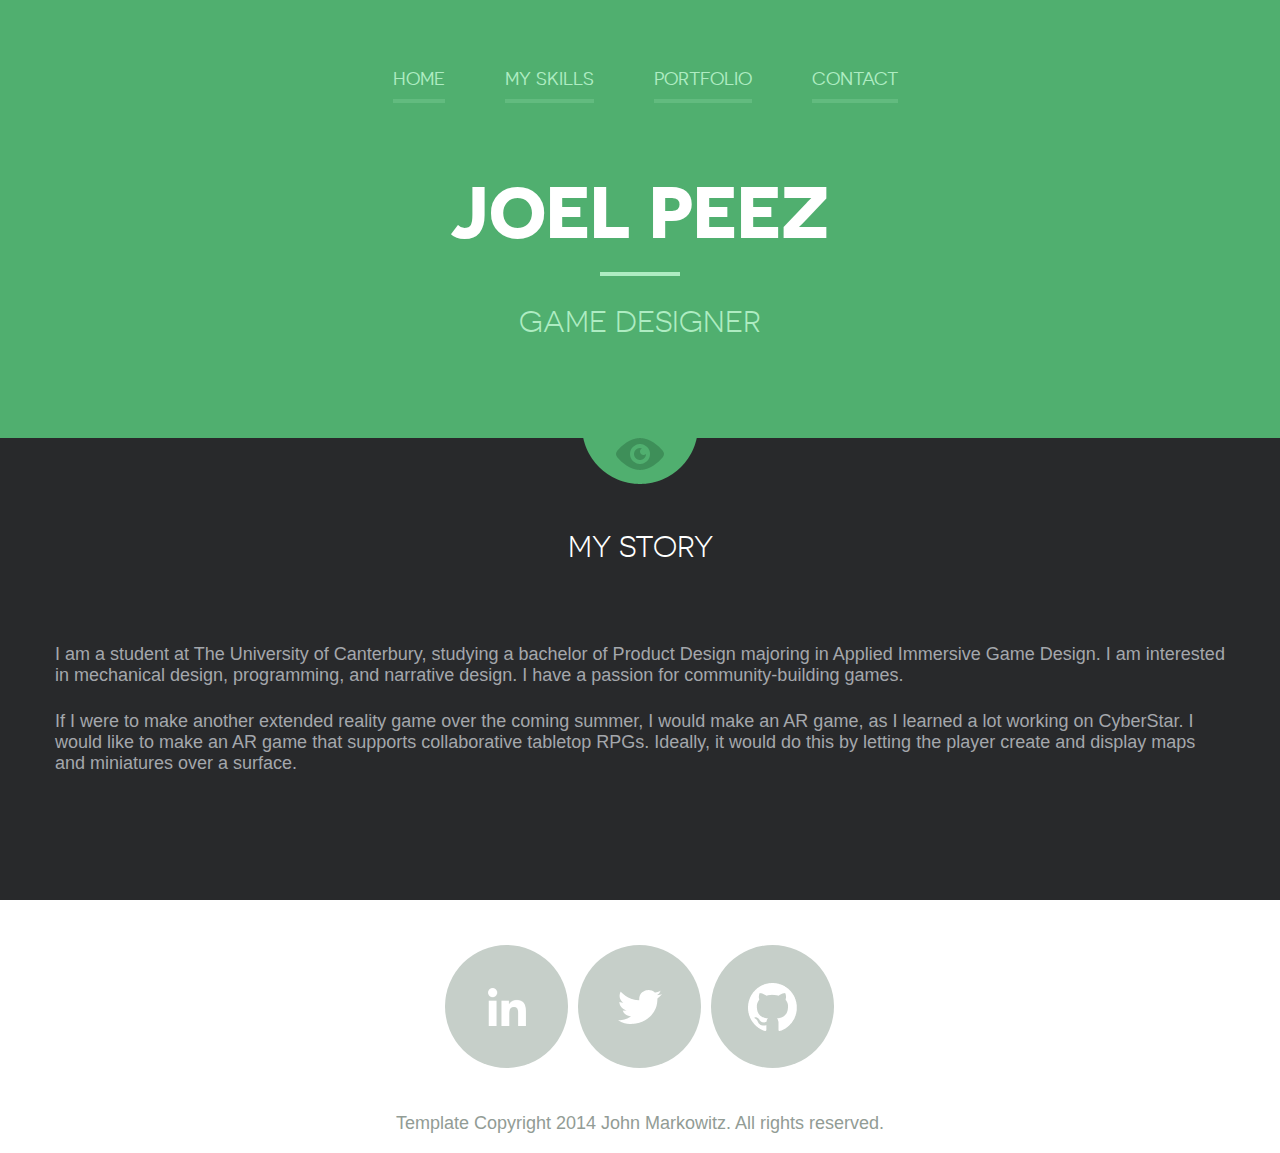
<file: index.html>
<!DOCTYPE html>
<!--[if lte IE 8]> <html class="oldie" lang="en"> <![endif]-->
<!--[if IE 9]> <html class="ie9" lang="en"> <![endif]-->
<!--[if gt IE 9]><!--> <html lang="en"> <!--<![endif]-->
<head>
	<meta charset="utf-8">
	<meta name="viewport" content="width=device-width, initial-scale=1, maximum-scale=1, minimum-scale=1, user-scalable=no">
	<meta http-equiv="X-UA-Compatible" content="IE=edge,chrome=1">
	<meta name="format-detection" content="telephone=no">
	<title>Joel Peez</title>
	<link rel="stylesheet" href="js/fancybox/jquery.fancybox.css" type="text/css" media="screen" />
	<link rel="stylesheet" href="css/all.css" />
	<link rel="stylesheet" href="css/screen.css" />
	<!--[if lt IE 9]>
		<script src="https://html5shiv.googlecode.com/svn/trunk/html5.js"></script>
	<![endif]-->
</head>
<body>
	<div id="wrapper">
		<div class="wrapper-holder">
			<header id="header">
				<a class="menu_trigger" href="#">menu</a>
					<nav id="nav">
						<ul>
							<li><a class="active" href="index.html">Home</a></li>
							<li><a href="myskills.html">My skills</a></li>
							<li><a href="portfolio.html">Portfolio</a></li>
							<li><a href="contact.html">Contact</a></li>
						</ul>
					</nav>
				<h1 class="logo">Joel Peez</h1>
				<h2 class="slogan">Game Designer</h2>
			</header>
		</div>
		<div class="wrapper-holder grey">
			<section id="main">
				<h2>My Story</h2>
				<p>I am a student at The University of Canterbury, studying a bachelor of Product Design majoring in Applied Immersive Game Design. I am interested in mechanical design, programming, and narrative design. I have a passion for community-building games.</p>
				<p>If I were to make another extended reality game over the coming summer, I would make an AR game, as I learned a lot working on CyberStar. I would like to make an AR game that supports collaborative tabletop RPGs. Ideally, it would do this by letting the player create and display maps and miniatures over a surface.<p>
			</section>
		</div>
		<footer id="footer">
			<div class="footer-content">
				<ul class="social">
					<li class="linkedin"><a href="https://www.linkedin.com/in/joel-peez-850859225/">LinkedIn</a></li>
					<li class="twitter"><a href="https://twitter.com/PeezJoel">Twitter</a></li>
					<li class="github"><a href="https://github.com/PeezJoel">GitHub</a></li>
				</ul>
				<p class="copy">Template Copyright 2014 John Markowitz. All rights reserved.</p>
			</div>
		</footer>
	</div>
	<script src="https://code.jquery.com/jquery-1.11.1.min.js"></script>
	<script src="js/isotope.pkgd.min.js"></script>
	<script src="js/cells-by-row.js"></script>
	<script type="text/javascript" src="js/fancybox/jquery.fancybox.pack.js"></script>
	<script type="text/javascript" src="js/main.js"></script>
</body>
</html>
</file>
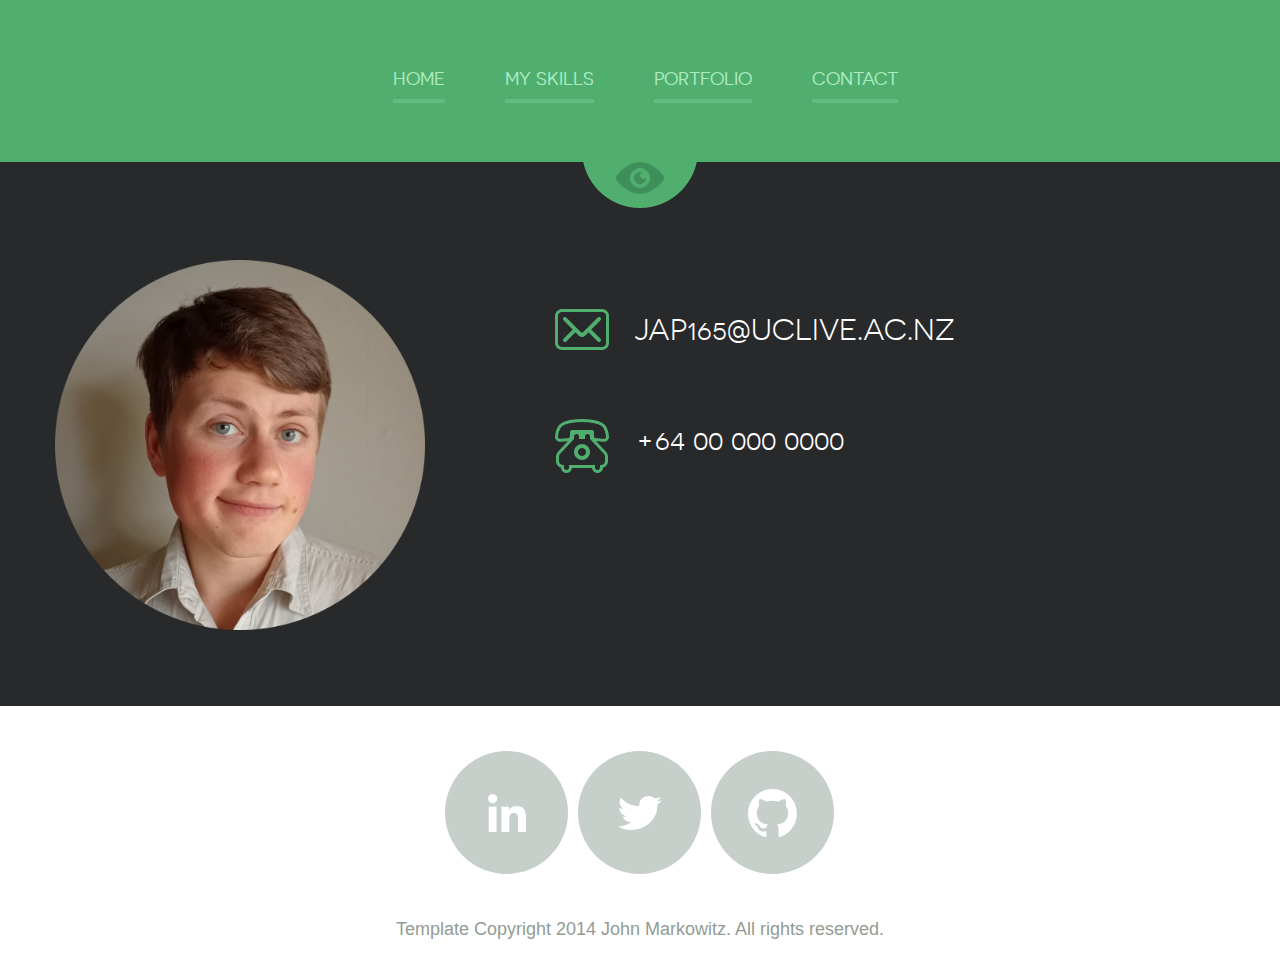
<file: contact.html>
<!DOCTYPE html>
<!--[if lte IE 8]> <html class="oldie" lang="en"> <![endif]-->
<!--[if IE 9]> <html class="ie9" lang="en"> <![endif]-->
<!--[if gt IE 9]><!--> <html lang="en"> <!--<![endif]-->
<head>
	<meta charset="utf-8">
	<meta name="viewport" content="width=device-width, initial-scale=1, maximum-scale=1, minimum-scale=1, user-scalable=no">
	<meta http-equiv="X-UA-Compatible" content="IE=edge,chrome=1">
	<meta name="format-detection" content="telephone=no">
	<title>Joel Peez</title>
	<link rel="stylesheet" href="js/fancybox/jquery.fancybox.css" type="text/css" media="screen" />
	<link rel="stylesheet" href="css/all.css" />
	<link rel="stylesheet" href="css/screen.css" />
	<!--[if lt IE 9]>
		<script src="https://html5shiv.googlecode.com/svn/trunk/html5.js"></script>
	<![endif]-->
</head>
<body>
	<div id="wrapper" class="portfolio">
		<div class="wrapper-holder">
			<header id="header">
				<a class="menu_trigger" href="#">menu</a>
					<nav id="nav">
						<ul>
							<li><a href="index.html">Home</a></li>
							<li><a href="myskills.html">My skills</a></li>
							<li><a href="portfolio.html">Portfolio</a></li>
							<li><a class="active" href="contact.html">Contact</a></li>
						</ul>
					</nav>
			</header>
		</div>
		<div class="wrapper-holder grey">
			<section id="main">
				<div class="images_holder"><img src="images/pic_09.png" alt=""></div>
				<div class="box_contact">
					<span class="email">jap165@uclive.ac.nz</span>
					<span class="phone">+64 00 000 0000</span>
				</div>
				<div class="clear"></div>
			</section>
		</div>
		<footer id="footer">
			<div class="footer-content">
				<ul class="social">
					<li class="linkedin"><a href="https://www.linkedin.com/in/joel-peez-850859225/">LinkedIn</a></li>
					<li class="twitter"><a href="https://twitter.com/PeezJoel">Twitter</a></li>
					<li class="github"><a href="https://github.com/PeezJoel">GitHub</a></li>
				</ul>
				<p class="copy">Template Copyright 2014 John Markowitz. All rights reserved.</p>
			</div>
		</footer>	
	</div>
	<script src="https://code.jquery.com/jquery-1.11.1.min.js"></script>
	<script src="js/isotope.pkgd.min.js"></script>
	<script src="js/cells-by-row.js"></script>
	<script type="text/javascript" src="js/fancybox/jquery.fancybox.pack.js"></script>
	<script type="text/javascript" src="js/main.js"></script>
</body>
</html>
</file>
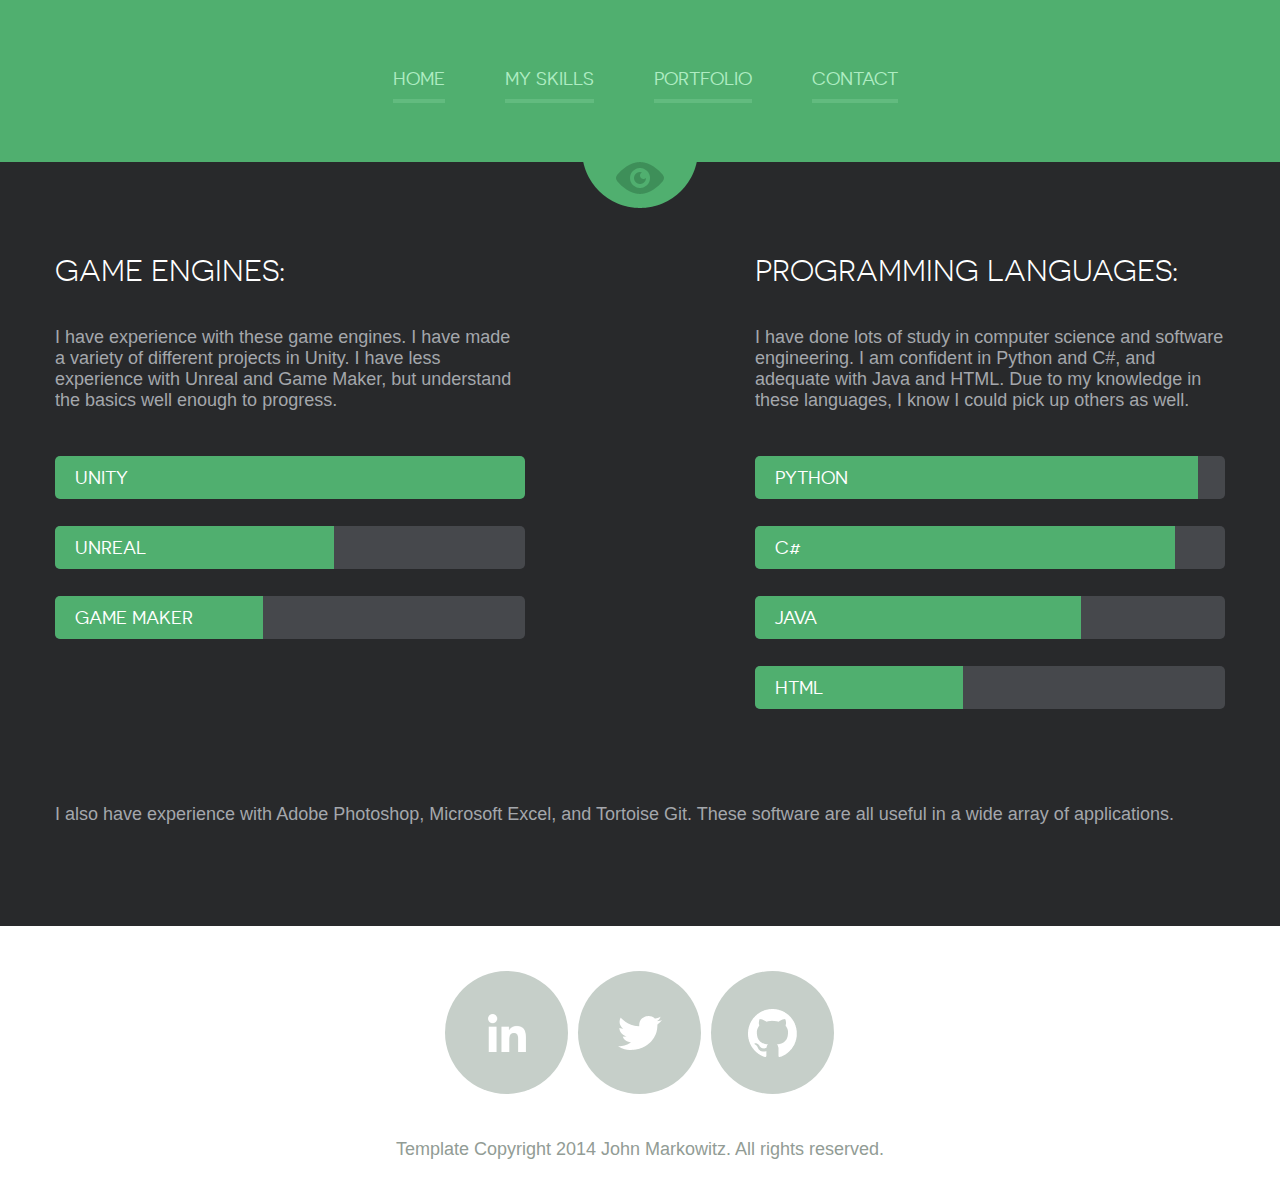
<file: myskills.html>
<!DOCTYPE html>
<!--[if lte IE 8]> <html class="oldie" lang="en"> <![endif]-->
<!--[if IE 9]> <html class="ie9" lang="en"> <![endif]-->
<!--[if gt IE 9]><!--> <html lang="en"> <!--<![endif]-->
<head>
	<meta charset="utf-8">
	<meta name="viewport" content="width=device-width, initial-scale=1, maximum-scale=1, minimum-scale=1, user-scalable=no">
	<meta http-equiv="X-UA-Compatible" content="IE=edge,chrome=1">
	<meta name="format-detection" content="telephone=no">
	<title>Joel Peez</title>
	<link rel="stylesheet" href="js/fancybox/jquery.fancybox.css" type="text/css" media="screen" />
	<link rel="stylesheet" href="css/all.css" />
	<link rel="stylesheet" href="css/screen.css" />
	<!--[if lt IE 9]>
		<script src="https://html5shiv.googlecode.com/svn/trunk/html5.js"></script>
	<![endif]-->
</head>
<body>
	<div id="wrapper" class="inner">
		<div class="wrapper-holder">
			<header id="header">
				<a class="menu_trigger" href="#">menu</a>
					<nav id="nav">
						<ul>
							<li><a href="index.html">Home</a></li>
							<li><a class="active" href="myskills.html">My skills</a></li>
							<li><a href="portfolio.html">Portfolio</a></li>
							<li><a href="contact.html">Contact</a></li>
						</ul>
					</nav>
			</header>
		</div>
		<div class="wrapper-holder grey">
			<section id="main">
				<div class="skills_holder">
					<div class="column">
						<h2>Game Engines:</h2>
						<p>I have experience with these game engines. I have made a variety of different projects in Unity. I have less experience with Unreal and Game Maker, but understand the basics well enough to progress.</p>
						<ul class="progress">
							<li><span class="unity">Unity</span></li>
							<li><span class="unreal">Unreal</span></li>
							<li><span class="gamemaker">Game Maker</span></li>
						</ul>
					</div>
					<div class="column column-add">
						<h2>Programming Languages:</h2>
						<p>I have done lots of study in computer science and software engineering. I am confident in Python and C#, and adequate with Java and HTML. Due to my knowledge in these languages, I know I could pick up others as well.</p>
						<ul class="progress">
							<li><span class="python">Python</span></li>
							<li><span class="csharp">C#</span></li>
							<li><span class="java">Java</span></li>
							<li><span class="html">html</span></li>
						</ul>
					</div>
				</div>
				<p></p>
				<p>I also have experience with Adobe Photoshop, Microsoft Excel, and Tortoise Git. These software are all useful in a wide array of applications.</p>
			</section>
		</div>
		<footer id="footer">
			<div class="footer-content">
				<ul class="social">
					<li class="linkedin"><a href="https://www.linkedin.com/in/joel-peez-850859225/">LinkedIn</a></li>
					<li class="twitter"><a href="https://twitter.com/PeezJoel">Twitter</a></li>
					<li class="github"><a href="https://github.com/PeezJoel">GitHub</a></li>
				</ul>
				<p class="copy">Template Copyright 2014 John Markowitz. All rights reserved.</p>
			</div>
		</footer>
	</div>
	<script src="https://code.jquery.com/jquery-1.11.1.min.js"></script>
	<script src="js/isotope.pkgd.min.js"></script>
	<script src="js/cells-by-row.js"></script>
	<script type="text/javascript" src="js/fancybox/jquery.fancybox.pack.js"></script>
	<script type="text/javascript" src="js/main.js"></script>
</body>
</html>
</file>
<file: css/all.css>
@font-face {
    font-family: 'novecentosanswide';
    src: url('../fonts/novecentosanswide-normal-webfont.eot');
    src: url('../fonts/novecentosanswide-normal-webfont.eot?#iefix') format('embedded-opentype'),
         url('../fonts/novecentosanswide-normal-webfont.woff') format('woff'),
         url('../fonts/novecentosanswide-normal-webfont.ttf') format('truetype'),
         url('../fonts/novecentosanswide-normal-webfont.svg#novecento_sans_widenormal') format('svg');
    font-weight: normal;
    font-style: normal;
}
@font-face {
    font-family: 'novecentosanswide';
    src: url('../fonts/novecentosanswide-bold-webfont.eot');
    src: url('../fonts/novecentosanswide-bold-webfont.eot?#iefix') format('embedded-opentype'),
         url('../fonts/novecentosanswide-bold-webfont.woff') format('woff'),
         url('../fonts/novecentosanswide-bold-webfont.ttf') format('truetype'),
         url('../fonts/novecentosanswide-bold-webfont.svg#novecentosanswidebold') format('svg');
    font-weight: bold;
    font-style: normal;
}
@font-face {
    font-family: 'novecento_sans_widebook';
    src: url('../fonts/novecentosanswide-book-webfont.eot');
    src: url('../fonts/novecentosanswide-book-webfont.eot?#iefix') format('embedded-opentype'),
         url('../fonts/novecentosanswide-book-webfont.woff') format('woff'),
         url('../fonts/novecentosanswide-book-webfont.ttf') format('truetype'),
         url('../fonts/novecentosanswide-book-webfont.svg#novecento_sans_widebook') format('svg');
    font-weight: normal;
    font-style: normal;
}
@font-face {
    font-family: 'novecento_sans_widemedium';
    src: url('../fonts/novecentosanswide-medium-webfont.eot');
    src: url('../fonts/novecentosanswide-medium-webfont.eot?#iefix') format('embedded-opentype'),
         url('../fonts/novecentosanswide-medium-webfont.woff') format('woff'),
         url('../fonts/novecentosanswide-medium-webfont.ttf') format('truetype'),
         url('../fonts/novecentosanswide-medium-webfont.svg#novecento_sans_widemedium') format('svg');
    font-weight: normal;
    font-style: normal;
}
html, body, div, span, applet, object, iframe,
h1, h2, h3, h4, h5, h6, p, blockquote, pre,
a, abbr, acronym, address, big, cite, code,
del, dfn, em, img, ins, kbd, q, s, samp,
small, strike, sub, sup, tt, var,
b, u, i, center,
dl, dt, dd, ol, ul, li,
fieldset, form, label, legend,
table, caption, tbody, tfoot, thead, tr, th, td,
article, aside, canvas, details, figcaption, figure, 
footer, header, hgroup, menu, nav, section, summary,
time, mark, audio, video {
	margin: 0;
	padding: 0;
	border: 0;
	font-size: 100%;
	font: inherit;
	vertical-align: baseline;
}

article, aside, details, figcaption, figure, 
footer, header, hgroup, menu, nav, section {
	display: block;
}

img {
	vertical-align: middle;
}

ol, ul {
	list-style: none;
}

blockquote, q {
	quotes: none;
}

blockquote:before, blockquote:after,
q:before, q:after {
	content: '';
	content: none;
}

table {
	border-collapse: collapse;
	border-spacing: 0;
}

a[href], label[for], select, 
input[type=checkbox], input[type=radio] {
	cursor: pointer;
}

button, input[type=button], input[type=image], 
input[type=reset], input[type=submit] {
	padding: 0;
	overflow: visible;
	cursor: pointer;
}
input[type=text], input[type=email], input[type=reset], input[type=button], input[type=submit], button{
	-webkit-appearance: none;
	-webkit-border-radius: 0;
}
input[type=url], input[type=password], input[type=text], input[type=email], input[type=reset], input[type=button], input[type=submit], button, textarea{
     -webkit-appearance: none;
     -webkit-border-radius: 0;
     box-sizing: border-box;-webkit-box-sizing: border-box; -moz-box-sizing: border-box;
}

button::-moz-focus-inner, 
input[type=button]::-moz-focus-inner, 
input[type=image]::-moz-focus-inner, 
input[type=reset]::-moz-focus-inner, 
input[type=submit]::-moz-focus-inner {
	border: 0;
}


body,
html {height: 100%;}
body{
	margin:0;
	color:#a4a7ac;
	font:18px Arial, Helvetica, sans-serif;
	-webkit-text-size-adjust: none; 
}
img{border-style:none; vertical-align: top;}
a{text-decoration:none; color:#6e6e6e;}
a:hover{text-decoration:underline;}
#wrapper{
	width:100%;
	height: 100%;
	display:table;
}
.wrapper-holder {
	width:100%;
    display:table-row;
    background: #50af6f;
}
.wrapper-holder.grey{background: #28292b;}
#header {
	max-width: 1170px;
	margin: 0 auto;
	padding: 69px 0 50px;
	position:relative;
}
.menu_trigger{
	width: 31px;
	height: 31px;
	right:0;
	background: url(../images/btn_mobile_menu.png) no-repeat;
	text-indent: -9999em;
	display: none;
	top: 5px;
	position: absolute;
}
.logo {
	text-align:center;
	font-family: 'novecentosanswide';
	font-weight:bold;
	color: #fff;
	font-size: 72px;
	line-height: 74px;
	display: block;
	text-transform: uppercase;
	margin: 85px 0 23px;
}
#nav {
	position: relative;
	display: table;
	margin: 0 auto 22px;
	padding: 0 0 0 10px;
}
#nav ul {
	text-align: center;
}
#nav ul li {
	float: left;
	padding: 0 0 0 60px;
}
#nav ul li:first-child{padding: 0;}
#nav ul a {
	color: #aeecc2;
	font-size: 18px;
	line-height: 20px;
	text-transform: uppercase;
	padding: 0 0 10px;
	border-bottom: 4px solid #62bb7f;
	font-family: 'novecentosanswide';
	font-weight: normal;
}
#nav ul a:hover,#nav ul a.active{
	color: #fff;
	border-bottom: 4px solid #fff;
	text-decoration: none;
	-webkit-transition: all 0.5s ease-in-out;
-moz-transition: all 0.5s ease-in-out;
-o-transition: all 0.5s ease-in-out;
transition: all 0.5s ease-in-out;
}
h2.slogan{
	display: block;
	text-align: center;
	text-transform: uppercase;
	font-family: 'novecento_sans_widebook';
	font-size: 30px;
	line-height: 32px;
	color: #aeecc2;
	padding: 34px 0 50px 0;
	background: url(../images/slogan_bg.gif) no-repeat 50% 0;
}
/*main
 */
#main{
	max-width: 1170px;
	margin: 0 auto;
	padding: 93px 0 76px;
	position:relative;
	background: url(../images/icon_header.png) no-repeat 50% 0;
}
#main h2{
	display: block;
	text-align: center;
	text-transform: uppercase;
	font-family: 'novecento_sans_widebook';
	font-size: 30px;
	line-height: 32px;
	color: #fff;
	margin: 0 0 81px;
}
.box_timeline_holder{
	background: url(../images/bg_timeline_l.png) no-repeat 0 70px;
	position: relative;
	padding: 0 0 0 100px;
	overflow: hidden;
}
.box_timeline{
	background: url(../images/bg_timeline_r.png) no-repeat 100% 70px;
	position: relative;
	padding: 0 100px 0 0;
	overflow: hidden;
}
.box_timeline ul{
	position: relative;
	background: url(../images/bg_ul.gif) repeat-x 0 76px;
	overflow: hidden;
}
.box_timeline ul li{
	float:left;
	width: 170px;
	margin: 0 0 0 30px;
	background: url(../images/bg_ul.gif) repeat-x 0 76px;
}
.box_timeline ul li:first-child{margin: 0;}
.box_timeline ul li .date{
	background: url(../images/bg_timeline_c.png) no-repeat 50% 0;
	height: 86px;
	width: 170px;
	margin: 0 auto 12px;
	overflow: hidden;
}
.box_timeline ul li .date span{
	font-family: 'novecentosanswide';
	font-weight:bold;
	color: #fff;
	font-size: 14px;
	line-height: 16px;
	display: block;
	text-align: center;
	padding: 15px 0 0 0;
}
.box_timeline h3{
	font-family: 'novecento_sans_widemedium';
	color: #50af6f;
	font-size: 14px;
	line-height: 16px;
	display: block;
	text-align: center;
	margin: 0 0 10px;
}
.box_timeline p{
	font-family: Arial, Helvetica, sans-serif;
	color: #a4a7ac;
	font-size: 16px;
	line-height: 18px;
	display: block;
	text-align: center;
	margin: 0 0 10px;
}
/*skills*/
#main .skills_holder h2{text-align: left;margin: 0 0 40px;}
.skills_holder{
	width: 100%;
	overflow: hidden;
	margin: 0 0 40px;
}
.skills_holder .column {
	width: 470px;
	float: left;
	margin: 0 10px 0 0;
}
.skills_holder .column.column-add {
	float: right;
	margin: 0;
}
.progress{
	overflow: hidden;
	width: 100%;
	margin: 20px 0 3px 0;
}
.progress li{
	overflow: hidden;
	height: 43px;
	line-height: 43px;
	background: #46484c;
	border-radius: 5px;
	behavior: url(css/PIE.htc);
	margin: 0 0 27px;
}
.progress li span{
	background: #50af6f;
	color: #fff;
	text-transform:uppercase;
	display: block;
	font-family: 'novecentosanswide';
	font-weight: normal;
	font-size: 18px;
	padding: 0 0 0 20px;
}
.progress li span.unity{width: 100%%;}
.progress li span.gamemaker{width: 40%;}
.progress li span.unreal{width: 55%;}
.progress li span.flash{width: 0%;}
.progress li span.python{width: 90%;}
.progress li span.csharp{width: 85%;}
.progress li span.java{width: 65%;}
.progress li span.html{width: 40%;}
.plagin_list{
	width: 100%;
	overflow: hidden;
	margin: 0 0 65px;
}
.plagin_list li{
	float:left;
	margin: 0 0 0 25px;
	border-radius: 50%;
	behavior: url(css/PIE.htc);
	text-indent: -9999px;
	background: #28292b;
	width: 121px;
	height: 121px;
	position:relative;
	display: inline-block;
	border: 1px solid #46484c;
}
.plagin_list li:first-child{margin: 0;}
.plagin_list li a{
	display: block;
	vertical-align: middle;
	height: 100%;
	position: relative;
}
.plagin_list li.li_1 a{background: url(../images/icon_ps.png) no-repeat 50% 50% ;}
.plagin_list li.li_2 a{background: url(../images/icon_ai.png) no-repeat 50% 50% ;}
.plagin_list li.li_3 a{background: url(../images/icon_ld.png) no-repeat 50% 50% ;}
.plagin_list li.li_4 a{background: url(../images/icon_fl.png) no-repeat 50% 50% ;}
.plagin_list li.li_5 a{background: url(../images/icon_html.png) no-repeat 50% 50% ;}
.plagin_list li.li_6 a{background: url(../images/icon_wp.png) no-repeat 50% 50% ;}
.plagin_list li.li_7 a{background: url(../images/icon_jq.png) no-repeat 50% 50% ;}
.plagin_list li.li_8 a{background: url(../images/icon_seo.png) no-repeat 50% 50% ;}
.wrapper-holder.grey p{padding: 0 0 25px;}
.plagin_list.none{display: none;}

/*portfolio*/
.sub_nav {
	position: relative;
	display: table;
	margin: 0 auto 79px;
	padding: 0 0 0 10px;
	text-align: center;
}
.sub_nav li {
	padding: 0 0 0 45px;
	display: inline-block;
}
/* .sub_nav li:first-child{padding: 0;} */
.sub_nav a {
	color: #a4a7ac;
	font-size: 14px;
	line-height: 16px;
	text-transform: uppercase;
	padding: 0 0 10px;
	border-bottom: 4px solid #3b3c3e;
	font-family: 'novecentosanswide';
	font-weight: normal;
}
.sub_nav a:hover,.sub_nav a.active{
	color: #50af6f;
	border-bottom: 4px solid #50af6f;
	text-decoration: none;
	-webkit-transition: all 0.5s ease-in-out;
-moz-transition: all 0.5s ease-in-out;
-o-transition: all 0.5s ease-in-out;
transition: all 0.5s ease-in-out;
}
/* begin add */
.sub_nav li {
	color: #a4a7ac;
	font-size: 14px;
	line-height: 16px;
	text-transform: uppercase;
	margin: 0 22px;
	padding: 0 0 10px;
	border-bottom: 4px solid #3b3c3e;
	font-family: 'novecentosanswide';
	font-weight: normal;
}
.sub_nav li:hover,.sub_nav .active {
	color: #50af6f;
	border-bottom: 4px solid #50af6f;
	text-decoration: none;
	cursor: pointer;
	-webkit-transition: all 0.5s ease-in-out;
	-moz-transition: all 0.5s ease-in-out;
	-o-transition: all 0.5s ease-in-out;
	transition: all 0.5s ease-in-out;
}
/* end add */
.item-list {
	overflow: hidden;
	text-align:center;
	margin: 0 0 0 -24px;
}
.item-list li {
	display:inline-block;
	margin: 0 0 25px 24px;
	vertical-align: top;
	font-size: 0;
}
.item {
	text-align: center;
	width: 270px;
	margin: 0 auto;
}
.item .image {
	position: relative;
}
.item .image img {
	max-width: 100%;
	height:auto;
	border-radius: 50%;
}
.item .hover {
	display: none;
	height: 100%;
    left: 0;
    position: absolute;
    top: 0;
    width: 100%;
    background: #6abb84;
	opacity: 0.9;
	border-radius: 50%;
	behavior: url(css/PIE.htc);
}
.item .hover.active{display: block;}
.item .item-content {
	position: relative;
	display: table-cell;
	vertical-align: middle;
	height: 270px;
	z-index: 400;
	padding: 0 30px;
}
.item a{
	text-decoration: none;
}
.item .item-content h4{
	display: block;
	background: url(../images/bg_white_border.gif) no-repeat 50% 100%;
	color: #fff;
	text-transform: uppercase;
	font-family: 'novecentosanswide';
	font-weight:bold;
	font-size: 14px;
	line-height: 16px;
	padding: 0 0 20px;
	text-align: center;
	margin: 0 0 15px;
}
.item .item-content p{
	color: #fff;
	text-align: center;
	display: block;
	font-size: 15px;
	line-height: 17px;
}
/*contact*/
.clear{clear: both;}
.images_holder{
	float: left;
	margin:5px 130px 0 0;
	width: 370px;
}
.images_holder img{
	width: 100%;
	height: auto;
	display: inline;
}
.box_contact{
	overflow:hidden;
	margin: 54px 0 0 0;
}
.box_contact span{
	color: #fff;
	font-family: 'novecento_sans_widebook';
	font-size: 30px;
	line-height: 32px;
	text-transform: uppercase;
	display: block;
	margin: 0 0 55px;
	padding: 5px 0 18px 80px;
}
.box_contact span.email{background: url(../images/icon_email2.png) no-repeat;}
.box_contact span.phone{background: url(../images/icon_phone.png) no-repeat;}
.box_contact span.skype{background: url(../images/icon_skype.png) no-repeat;}
/*footer
 */
#footer {
    width:100%;
    overflow:hidden;
    display:table-footer-group;
    background:#fff;
}
.footer-content {
	max-width: 1170px;
	margin: 0 auto;
	padding: 45px 0 20px;
	color: #a5a5a5;
}
.footer-content .social{
	overflow:hidden;
	margin: 0 auto 45px;
	width: 390px;
}
.footer-content .social li{
	float:left;
	margin: 0 0 0 10px;
	border-radius: 50%;
	behavior: url(css/PIE.htc);
	text-indent: -9999px;
	background: #c6cfc9;
	width: 123px;
	height: 123px;
	position:relative;
	display: table;
}
.footer-content .social li:first-child{margin: 0;}
.footer-content .social li:hover{
	background: #50af6f;
	-webkit-transition: all 0.5s ease-in-out;
-moz-transition: all 0.5s ease-in-out;
-o-transition: all 0.5s ease-in-out;
transition: all 0.5s ease-in-out;
}
.footer-content .social li a{
	display: table-cell;	
	position: relative;
}
.footer-content .social li.email a{background: url(../images/icon_email.png) no-repeat 50% 50% ;}
.footer-content .social li.facebook a{background: url(../images/icon_fb.png) no-repeat 50% 50%;}
.footer-content .social li.linkedin a{background: url(../images/icon_li.png) no-repeat 50% 50%;}
.footer-content .social li.github a{background: url(../images/icon_gh.png) no-repeat 50% 50%;}
.footer-content .social li.google a{background: url(../images/icon_gl.png) no-repeat 50% 50% ;}
.footer-content .social li.twitter a{background: url(../images/icon_tw.png) no-repeat 50% 50% ;}
.footer-content .social li.pinterest a{background: url(../images/icon_pn.png) no-repeat 50% 50%;}
.footer-content p{
	font:18px/20px Arial, Helvetica, sans-serif;
	display: block;
	text-align: center;
	color: #929c95;
}
/* begin add	 */
.popup_portfolio{
	max-width: 1132px;
}
.popup_portfolio h3{
	padding-top:26px;
	font-family: 'novecentosanswide';
	font-weight:bold;
	color: #63666a;
	font-size: 18px;
	line-height: 18px;
	text-transform: uppercase;
}
.popup_portfolio time{
	font-family: 'novecentosanswide';
	color: #abacaf;
	font-size: 12px;
	line-height: 12px;
	text-transform: uppercase;
}
.popup_portfolio p{
	padding: 17px 0 8px;
	color: #808286;
	font-size: 16px;
	line-height: 30px;
}
.popup_portfolio img {
	width: 100%;
	height: auto;
	border-radius: 8px;
}
.fancybox-close {
	width: 46px;
	height: 46px;
	top: -23px;
	right: -20px;
	background-image: url(../images/ico_btn-close.png);
}
.fancybox-opened .fancybox-skin{
	padding: 20px !important;
	border-radius: 10px;
}
.fancybox-nav {
	display: none;
}
/* end add	 */

@media (-webkit-min-device-pixel-ratio:2) ,(min--moz-device-pixel-ratio:2),(-o-min-device-pixel-ratio:2/1),(min-device-pixel-ratio:2),(min-resolution:192dpi),(min-resolution:2dppx){
	#main {
		background-image: url(../images/icon_header@x2.png);
		background-size:114px 46px;
	}
	.menu_trigger{
		background-image: url(../images/btn_mobile_menu@x2.png);
		background-size:31px 30px;
	}
	.slogan{
		background-image: url(../images/slogan_bg@x2.gif);
		background-size:80px 4px;
	}
	.box_timeline_holder{
		background-image: url(../images/bg_timeline_l@x2.png);
		background-size:100px 16px;
	}
	.box_timeline{
		background-image: url(../images/bg_timeline_r@x2.png);
		background-size:100px 16px;
	}
	.box_timeline ul li .date{
		background-image: url(../images/bg_timeline_c@x2.png);
		background-size:50px 86px;
	}
	.footer-content .social li.email a{
		background-image: url(../images/icon_email@x2.png);
		background-size:51px 38px;
	}
	.footer-content .social li.facebook a{
		background-image: url(../images/icon_fb@x2.png);
		background-size:20px 38px;
	}
	.footer-content .social li.google a{
		background-image: url(../images/icon_gl@x2.png);
		background-size:42px 38px;
	}
	.footer-content .social li.twitter a{
		background-image: url(../images/icon_tw@x2.png);
		background-size:44px 34px;
	}
	.footer-content .social li.pinterest a{
		background-image: url(../images/icon_pn@x2.png);
		background-size:38px 38px;
	}
	.plagin_list li.li_1 a{
		background-image: url(../images/icon_ps@x2.png);
		background-size:49px 42px;
	}
	.plagin_list li.li_2 a{
		background-image: url(../images/icon_ai@x2.png);
		background-size:45px 42px;
	}
	.plagin_list li.li_3 a{
		background-image: url(../images/icon_ld@x2.png);
		background-size:40px 43px;
	}
	.plagin_list li.li_4 a{
		background-image: url(../images/icon_fl@x2.png);
		background-size:34px 42px;
	}
	.plagin_list li.li_5 a{
		background-image: url(../images/icon_html@x2.png);
		background-size:39px 55px;
	}
	.plagin_list li.li_6 a{
		background-image: url(../images/icon_wp@x2.png);
		background-size:55px 55px;
	}
	.plagin_list li.li_7 a{
		background-image: url(../images/icon_jq@x2.png);
		background-size:87px 20px;
	}
	.plagin_list li.li_8 a{
		background-image: url(../images/icon_seo@x2.png);
		background-size:60px 24px;
	}
	.box_contact span.email{
		background-image: url(../images/icon_email2@x2.png);
		background-size:54px 41px;
	}
	.box_contact span.phone{
		background-image: url(../images/icon_phone@x2.png);
		background-size:54px 54px;
	}
	.box_contact span.skype{
		background-image: url(../images/icon_skype@x2.png);
		background-size:54px 51px;
	}
/* begin add	 */
	.fancybox-close {
		background-image: url(../images/ico_btn-close@x2.png);
		background-size:46px 46px;
	}
/* end add	 */
}
</file>
<file: css/screen.css>
@media only screen and (max-width : 1210px) {
}
@media only screen and (max-width : 1190px) {
	#main {margin:0 20px;}
	.box_timeline_holder{padding: 0 0 0 60px;}
	.box_timeline{padding: 0 60px 0 0;}
	.box_timeline ul li{margin: 0 0 0 25px;}
	.skills_holder .column{width: 450px;}
	.plagin_list li{margin: 0 0 0 2%;display: inline-block;float: none;width: 10%;height: 110px;}
	.item-list{margin: 0;}
/* 	.item-list li{ width: 30%; margin-left: 0;text-align: center;} */

	#container.item-list{width: 900px; margin: 0 auto;}
}
@media only screen and (max-width : 1130px) {
	.box_timeline_holder{padding: 0 0 0 40px;}
	.box_timeline{padding: 0 40px 0 0;}
	.box_timeline ul li{margin: 0 0 0 15px;}
	.images_holder{margin: 5px 80px 0 0;}
	.box_contact span{font-size: 25px;}
}
@media only screen and (max-width : 1100px) {
	.plagin_list li{ }
}
@media only screen and (max-width : 1050px) {
	.box_timeline_holder{padding: 0 0 0 20px;}
	.box_timeline{padding: 0 20px 0 0;}
	.box_timeline ul li{margin: 0 0 0 5px;}
	.plagin_list li{ height: 90px;}
/* 	.item-list li{ width: 49%;} */
}
@media only screen and (max-width : 980px) {

	#nav {float:none; width: 100%;}
	#nav ul {
		text-align:center;
		margin:0;
	}
	#nav ul li {
		display:inline-block;
		padding: 0 15px;
		float:none;
	}
	.logo {
		margin: 0 auto 20px;
		font-size: 62px;
		line-height: 70px;
	}
	#header {
		padding: 20px 10px;
	}
	.box_timeline_holder{padding: 0 0 0 10px;}
	.box_timeline{padding: 0 10px 0 0;}
	.box_timeline ul li{margin: 0;width: 20%;}
	.skills_holder .column{
		width: 100%;
		float: none;
		display: block;
	}
	.skills_holder .column.column-add {padding: 0 !important;}
	.plagin_list.none{display: block;width: 540px;margin: 0 auto 30px;}
	.plagin_list{display: none;}
	.plagin_list.none li{height: 121px;width: 121px;}
	.box_contact span{font-size: 23px;margin: 0 0 40px;}
	.images_holder{margin: 5px 30px 0 0;width: 300px;}
	.box_contact{margin: 40px 0 0 0;}
	#main .skills_holder h2{margin: 0 0 25px;}
	h2.slogan{
		padding-bottom: 14px;
	}
	#container.item-list{width: 600px;}
	.sub_nav li{padding:10px 0;}
}
@media only screen and (max-width : 840px) {
	.box_timeline ul li{margin: 0;width: 100%;float: none;}
	#main h2{margin: 0 0 30px;}
	.images_holder {
		margin: 5px auto 20px;
		width: 300px;
		float: none;
	}
	.box_contact {
		margin: 40px auto 0;
		width: 460px;
	}
	.box_timeline_holder,.box_timeline{background: none;}
}
@media only screen and (max-width : 768px) {
	.footer-content {padding: 45px 10px 20px;}
	.menu_trigger {
		display: block;
		top: 28px;
	}
	#nav {display: none;padding: 0;margin: 0 0 25px;top: 20px;}
	#nav ul li {
		display:block;
		padding: 0;	
	}
	#nav ul a {
		display:block;
		padding: 8px;
	}
	#nav ul a:hover {
		color: #fff;
		text-decoration:none;
	}
	.footer-content .social{margin: 0 auto 30px;}
	.footer-content .social li{margin: 0 0 0 4px; width: 50px; height: 50px;}
	.footer-content .social li.email a{	background-size: 20px auto;	}
	.footer-content .social li.facebook a{	background-size: 15px auto;	}
	.footer-content .social li.google a{	background-size: 20px auto;	}
	.footer-content .social li.twitter a{	background-size: 20px auto;	}
	.footer-content .social li.pinterest a{	background-size: 20px auto;	}
	.footer-content .social{width: 269px;}
	.logo {font-size: 56px;line-height: 68px;}
	#wrapper.inner .menu_trigger,#wrapper.portfolio .menu_trigger{top: 6px;}
}
@media only screen and (max-width : 680px) {
	#container.item-list{width: 300px;}
	.item-list li{margin-left:0;}
}
@media only screen and (max-width : 640px) {
	.menu_trigger {
		top: 25px;
	}
	.plagin_list.none{width: 480px;}
	.plagin_list.none li{width: 20%;margin: 0 0 0 2%;height: 95px;}
	.skills_holder{margin: 0 0 10px;}
	.logo{
		font-size: 54px;
		line-height: 60px;
	}
}
@media only screen and (max-width : 600px) {
/* 	.sub_nav li{padding: 0 0 0 30px;} */
	.logo{
		font-size: 46px;
		line-height: 56px;
	}
/* 	.item{
		width: 180px;
	}
	.item .item-content{
		height: 180px;
	}
	.item .item-content p{
		display: none
	} */
}
@media only screen and (max-width : 550px) {
	.plagin_list.none{width: 420px;}
	.plagin_list.none li{width: 20%;margin: 0 0 0 2%;height: 84px;}
	.sub_nav li{padding: 0;text-align: center;margin: 0 0 15px; display: block;}
	.sub_nav{margin: 0 auto 40px;}
	.box_contact {
		margin: 40px auto 0;
		width: 300px;
	}
	.box_contact span.email{font-size: 14px;}
	#nav ul a:hover, #nav ul a.active,#nav ul a{border: none;}
	#wrapper.portfolio #main{padding:93px 0 0 0; }
	.logo{margin: 0 auto 20px;font-size: 40px;		line-height: 52px;}
}
@media only screen and (max-width : 480px) {
	.logo{
		font-size: 52px;
		line-height: 54px;
	}
	.slogan{
		font-size: 20px;
		line-height: 22px;
	}
	.plagin_list.none{display: none;}
	.plagin_list{display: block;}
	.plagin_list li,.plagin_list li:first-child{display: inline-block; vertical-align: top; width: 45%; height: auto; border: 0;margin: 0 2% 2% 2%;}
	.plagin_list li a,.plagin_list li:first-child a{width: 121px;height: 121px;border: 1px solid #46484c;border-radius: 50%;margin: 0 auto;}
	.plagin_list{margin: 0 0 20px;}
	#main{margin: 0 10px;}
/* 	.item-list{margin: 0;}
	.item-list li{margin: 0 0 20px;} */
	.menu_trigger{top: 20px;}
}
@media screen and (max-width:420px) {
/* 	.item{
		width: 130px;
	}
	.item .item-content{
		height: 130px;
		padding: 0 15px;
	} */
	.logo{
		font-size: 42px;
		line-height: 44px;
	}
	.slogan{
		font-size: 16px;
		line-height: 18px;
	}
	.box_contact {
		margin: 40px auto 0;
		width: 280px;
	}
	.box_contact span.email{font-size: 12px;}
	.images_holder{width: 280px;margin: 0 auto 20px;}
}
</file>
